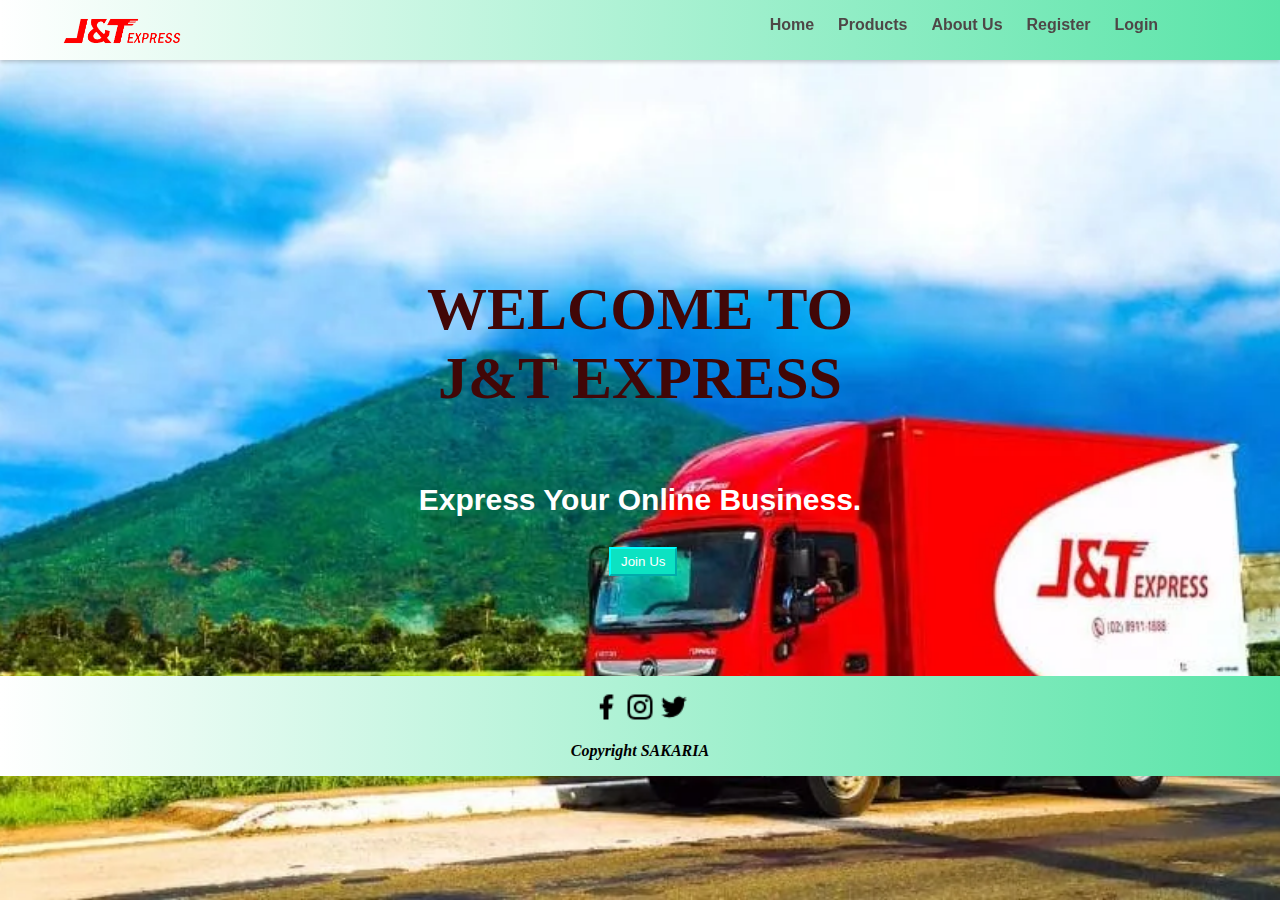
<file: index.html>
<!DOCTYPE html>
<html lang="en">
<head>
    <meta charset="UTF-8">
    <meta http-equiv="X-UA-Compatible" content="IE=edge">
    <meta name="viewport" content="width=device-width, initial-scale=1.0">
    <link rel="stylesheet" href="style.css">
    <title>Tugas UAS</title>
</head>
<body>
    <nav>

        <input type="checkbox" id="nav-button">
        <label for="nav-button">&#9776</label>
        <div class="logo">
            <img src="download-removebg-preview.png" alt="">
        </div>

        <ul>
            <li><a href="index.html">Home</a></li>
            <li><a href="Products.html">Products</a>
                <ul class="dropdown">
                    <li><a href="">Cek Tarif</a></li>
                    <li><a href="">Lacak Paket</a></li>
                    <li><a href="">Cari Drop Point</a></li>
                </ul>
            </li>
            <li><a href="about.html">About Us</a></li>
            <li><a href="register.html">Register</a></li>
            <li><a href="login.html">Login</a></li>
        </ul>
        
    </nav>
    <div class="container">
        <header>
            <h1>WELCOME TO<br> J&T EXPRESS</h1>
            <h3>
                Express Your Online Business.
            </h3>
            <button><a href="register.html">Join Us</a></button>
        </header>

        <footer>
            <p align="center">
                <a href="http://facebook.com" target="_balnk"><img src="facebook-fill.png" width="40" height="40"></a>
                <a href="http://instagram.com" target="_balnk"><img src="instagram-line.png" width="40" height="40"></a>
                <a href="http://twitter.com" target="_balnk"><img src="twitter-fill.png" width="40" height="40"></a>   
            </p>
            <p align="center"><strong><em> Copyright <b>SAKARIA</b></s></strong></p>
        </footer>
    </div>

</body>
</html>
</file>
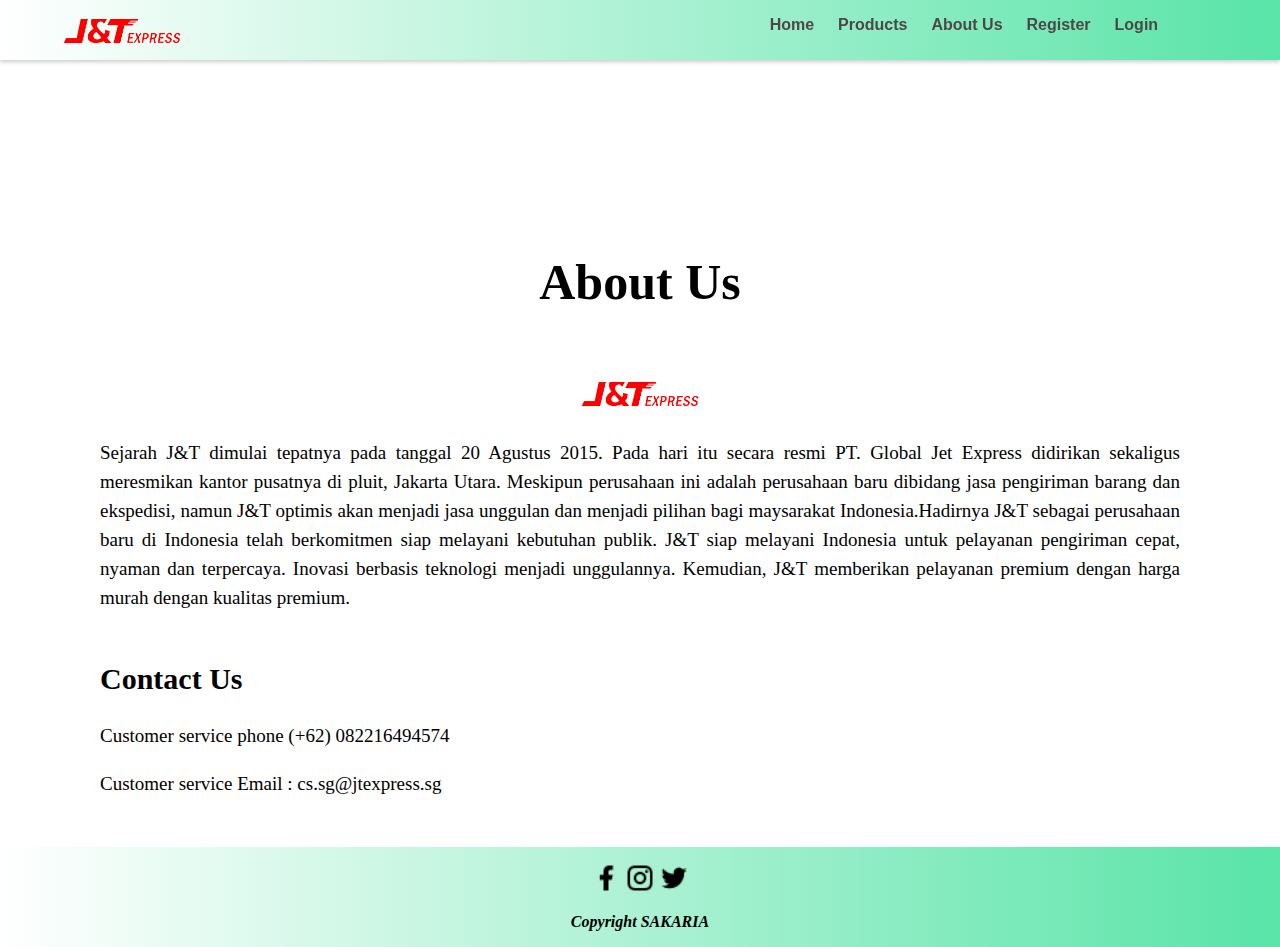
<file: about.html>
<!DOCTYPE html>
<html lang="en">
<head>
    <meta charset="UTF-8">
    <meta http-equiv="X-UA-Compatible" content="IE=edge">
    <meta name="viewport" content="width=device-width, initial-scale=1.0">
    <title>Tugas UAS</title>
    <link rel="stylesheet" href="about.css">
    
</head>
<body>
    <nav>

        <input type="checkbox" id="nav-button">
        <label for="nav-button">&#9776</label>
        <div class="logo">
            <img src="download-removebg-preview.png" alt="">
        </div>

        <ul>
            <li><a href="index.html">Home</a></li>
            <li><a href="Products.html">Products</a>
                <ul class="dropdown">
                    <li><a href="">Cek Tarif</a></li>
                    <li><a href="">Lacak Paket</a></li>
                    <li><a href="">Cari Drop Point</a></li>
                </ul>
            </li>
            <li><a href="about.html">About Us</a></li>
            <li><a href="register.html">Register</a></li>
            <li><a href="login.html">Login</a></li>
        </ul>
        
    </nav>
    <div class="container">
        <header>
            <h1>
              About Us
            </h1>
            <img src="download-removebg-preview.png">
            <p>
              Sejarah J&T dimulai tepatnya pada tanggal 20 Agustus 2015. Pada hari itu secara resmi PT. Global Jet Express didirikan sekaligus meresmikan kantor pusatnya di pluit, Jakarta Utara. Meskipun perusahaan ini adalah perusahaan baru dibidang jasa pengiriman barang dan ekspedisi, namun J&T optimis akan menjadi jasa unggulan dan menjadi pilihan bagi maysarakat Indonesia.Hadirnya J&T sebagai perusahaan baru di Indonesia telah berkomitmen siap melayani kebutuhan publik. J&T siap melayani Indonesia untuk pelayanan pengiriman cepat, nyaman dan terpercaya. Inovasi berbasis teknologi menjadi unggulannya. Kemudian, J&T memberikan pelayanan premium dengan harga murah dengan kualitas premium.
            </p>
            <h2>
              Contact Us
            </h2>
            <p>
              Customer service phone (+62) 082216494574 
            </p>
            <p>
              Customer service Email : cs.sg@jtexpress.sg
            </p>
          </header>
          
          <footer>
              <p align="center" >
                  <a href="http://facebook.com" target="_balnk"><img src="facebook-fill.png" width="40" height="40"></a>
                    <a href="http://instagram.com" target="_balnk"><img src="instagram-line.png" width="40" height="40"></a>
                      <a href="http://twitter.com" target="_balnk"><img src="twitter-fill.png" width="40" height="40"></a>
                     
                </p>
                      <p align="center"><strong><em> Copyright <b>SAKARIA</b></s></strong></p>
          </footer>
    </div>


</body>
</html>
</body>
</html>
</file>
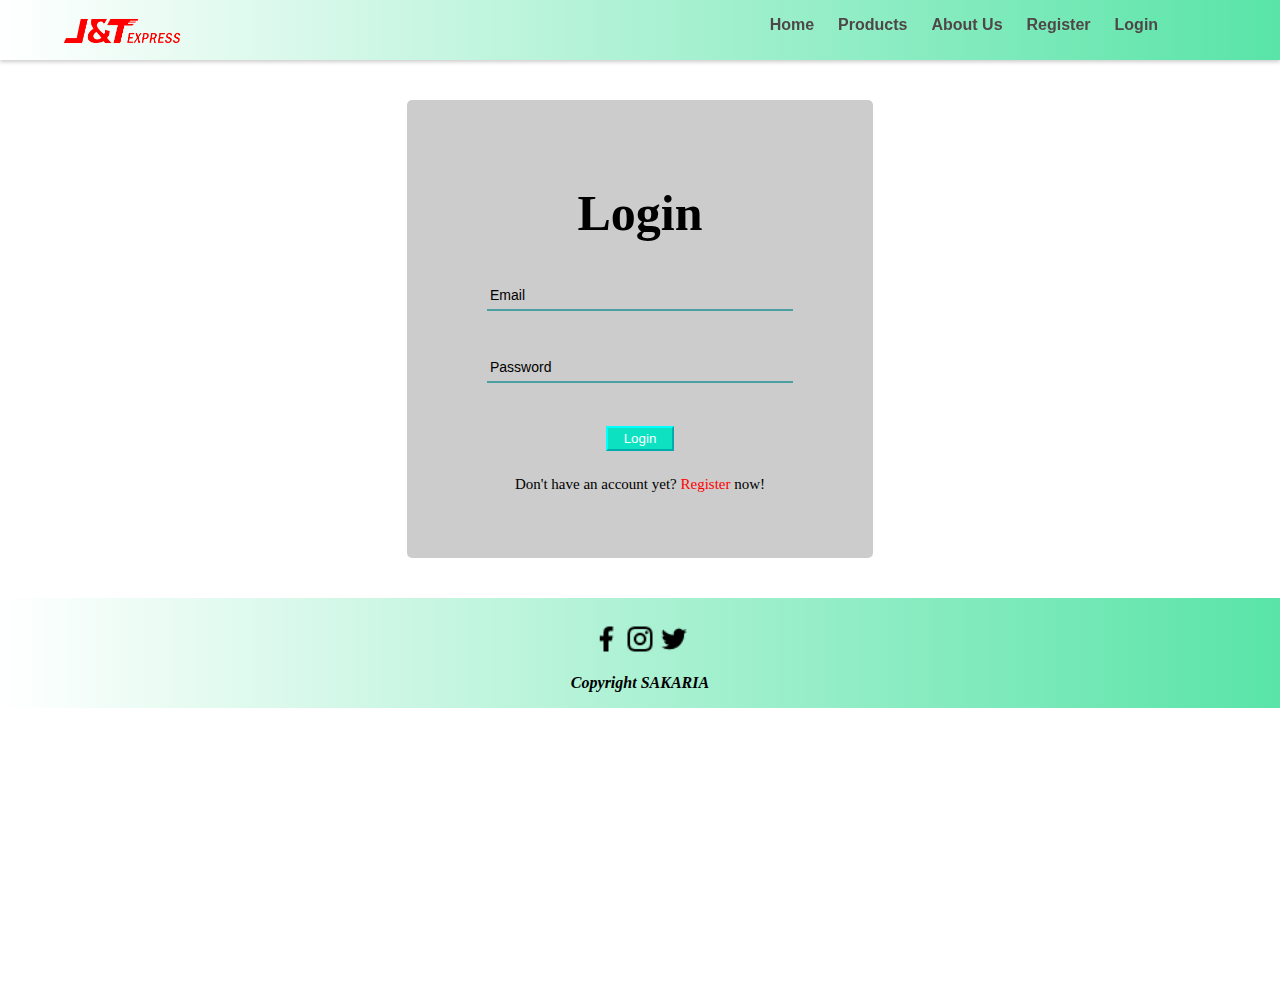
<file: login.html>
<!DOCTYPE html>
<html lang="en">
<head>
    <meta charset="UTF-8">
    <meta http-equiv="X-UA-Compatible" content="IE=edge">
    <meta name="viewport" content="width=device-width, initial-scale=1.0">
    <title>Tugas UAS</title>
    <link rel="stylesheet" href="login.css">
</head>
<body>
    <nav>

        <input type="checkbox" id="nav-button">
        <label for="nav-button">&#9776</label>
        <div class="logo">
            <img src="download-removebg-preview.png" alt="">
        </div>

        <ul>
            <li><a href="index.html">Home</a></li>
            <li><a href="Products.html">Products</a>
                <ul class="dropdown">
                    <li><a href="">Cek Tarif</a></li>
                    <li><a href="">Lacak Paket</a></li>
                    <li><a href="">Cari Drop Point</a></li>
                </ul>
            </li>
            <li><a href="about.html">About Us</a></li>
            <li><a href="register.html">Register</a></li>
            <li><a href="login.html">Login</a></li>
        </ul>
        
    </nav>
    <header>
        <div class="container">
            <form name="fform" onsubmit="return login()">
                <h1>
                    Login
                </h1>
                <input type="email" name="email" id="email" placeholder="Email">
                <br>
                <input type="password" name="password" id="password" placeholder="Password">
                <br>

                <button type="submit">
                    <a href="#">Login</a>
                </button>
                <p>
                    Don't have an account yet? <a href="register.html">Register</a> now!
                </p>
            </form>
        </div>
    </header>
    <footer>
        <p align="center" >
            <a href="http://facebook.com" target="_balnk"><img src="facebook-fill.png" width="40" height="40"></a>
              <a href="http://instagram.com" target="_balnk"><img src="instagram-line.png" width="40" height="40"></a>
                <a href="http://twitter.com" target="_balnk"><img src="twitter-fill.png" width="40" height="40"></a>       
        </p>
        <p align="center"><strong><em> Copyright <b>SAKARIA</b></s></strong></p>
    </footer>
    <script src="app.js"></script>
</body>
</html>
</file>
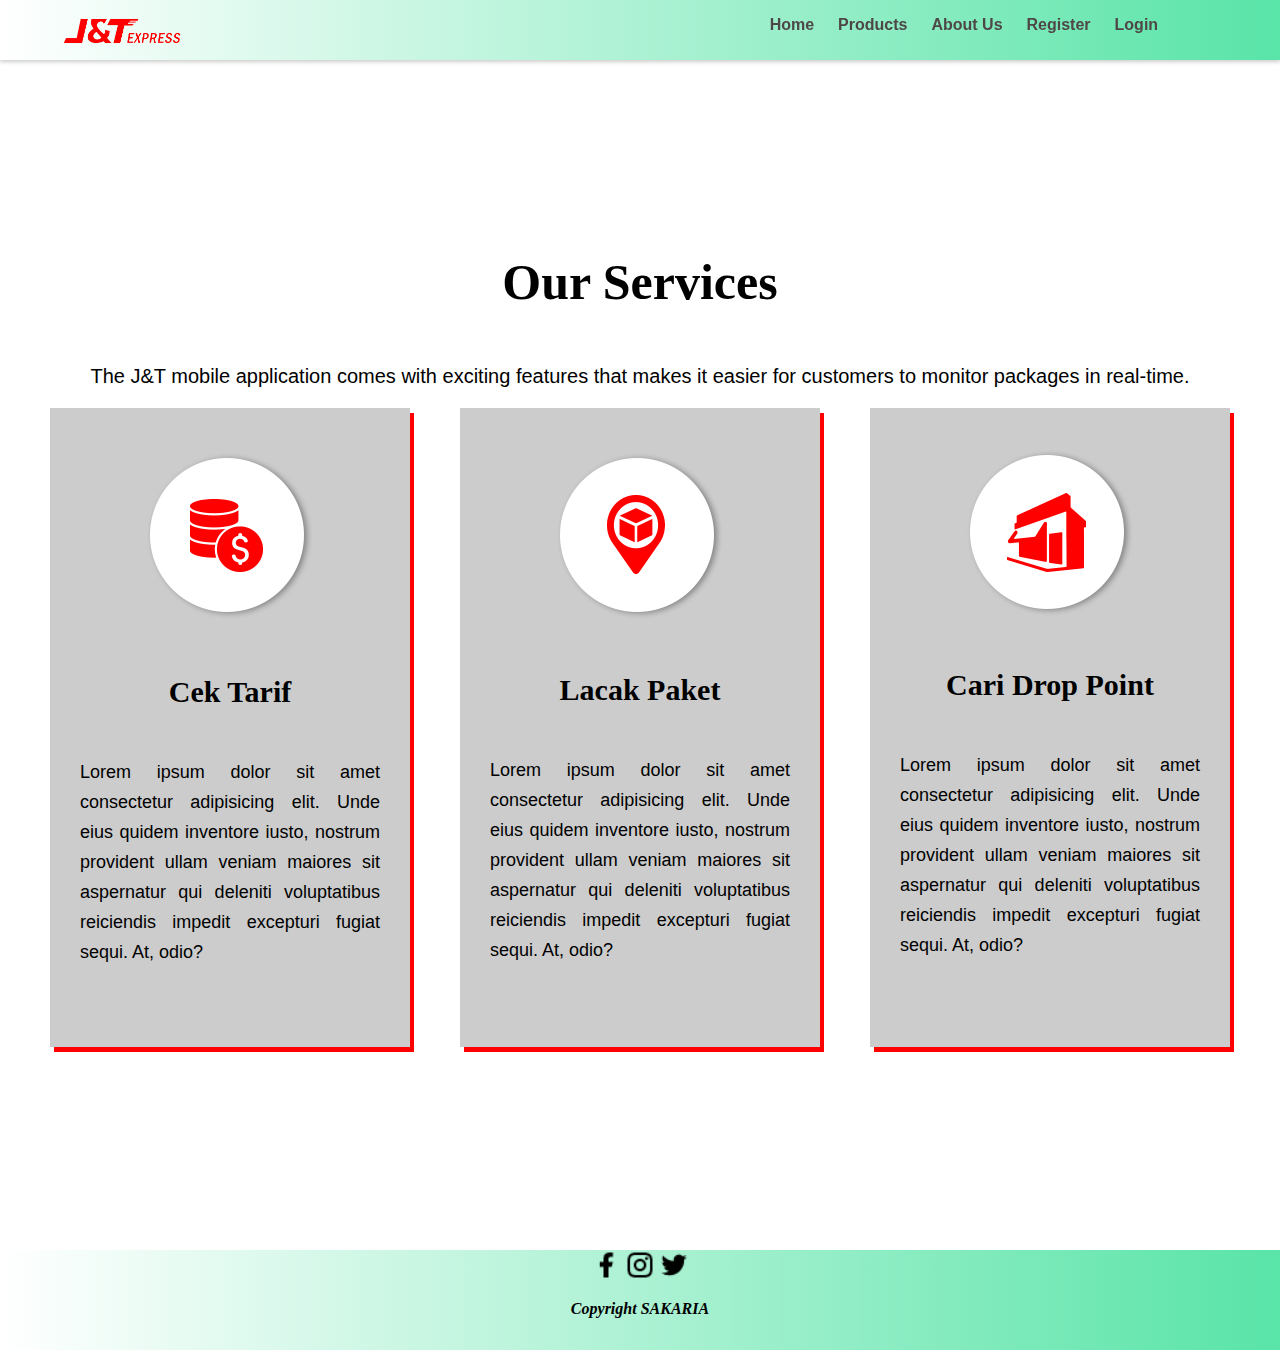
<file: Products.html>
<!DOCTYPE html>
<html lang="en">
<head>
    <meta charset="UTF-8">
    <meta http-equiv="X-UA-Compatible" content="IE=edge">
    <meta name="viewport" content="width=device-width, initial-scale=1.0">
    <title>Tugas Uas</title>
    <link rel="stylesheet" href="product.css">
</head>
<body>
    <nav>

        <input type="checkbox" id="nav-button">
        <label for="nav-button">&#9776</label>
        <div class="logo">
            <img src="download-removebg-preview.png" alt="">
        </div>

        <ul>
            <li><a href="index.html">Home</a></li>
            <li><a href="Products.html">Products</a>
                <ul class="dropdown">
                    <li><a href="">Cek Tarif</a></li>
                    <li><a href="">Lacak Paket</a></li>
                    <li><a href="">Cari Drop Point</a></li>
                </ul>
            </li>
            <li><a href="about.html">About Us</a></li>
            <li><a href="register.html">Register</a></li>
            <li><a href="login.html">Login</a></li>
        </ul>
        
    </nav>
    <div class="container">
        <header>
            <h1>
                Our Services
            </h1>

            <p>
                The J&T mobile application comes with exciting features that makes it easier for customers to monitor packages in real-time.
            </p>
            <div class="box">
                <div class="box1">
                    <img src="index_2_1.png" alt="" srcset="">
                    <h3>Cek Tarif</h3>
                    <p>
                        Lorem ipsum dolor sit amet consectetur adipisicing elit. Unde eius quidem inventore iusto, nostrum provident ullam veniam maiores sit aspernatur qui deleniti voluptatibus reiciendis impedit excepturi fugiat sequi. At, odio?
                    </p>
                </div>
                <div class="box1">
                    <img src="index_2_2.png" alt="" srcset="">
                    <h3>Lacak Paket</h3>
                    <p>
                        Lorem ipsum dolor sit amet consectetur adipisicing elit. Unde eius quidem inventore iusto, nostrum provident ullam veniam maiores sit aspernatur qui deleniti voluptatibus reiciendis impedit excepturi fugiat sequi. At, odio?
                    </p>
                </div>
                <div class="box1">
                    <img src="index_2_3.png" alt="" srcset="">
                    <h3>Cari Drop Point</h3>
                    <p>
                        Lorem ipsum dolor sit amet consectetur adipisicing elit. Unde eius quidem inventore iusto, nostrum provident ullam veniam maiores sit aspernatur qui deleniti voluptatibus reiciendis impedit excepturi fugiat sequi. At, odio?
                    </p>
                </div>
            </div>
        </header>
    </div>
    <footer>
       
            <p align="center" >
                <a href="http://facebook.com" target="_balnk"><img src="facebook-fill.png" width="40" height="40"></a>
                  <a href="http://instagram.com" target="_balnk"><img src="instagram-line.png" width="40" height="40"></a>
                    <a href="http://twitter.com" target="_balnk"><img src="twitter-fill.png" width="40" height="40"></a>
                   
              </p>
                    <p align="center"><strong><em> Copyright <b>SAKARIA</b></s></strong></p>
        </footer>
    
</body>
</html>
</file>
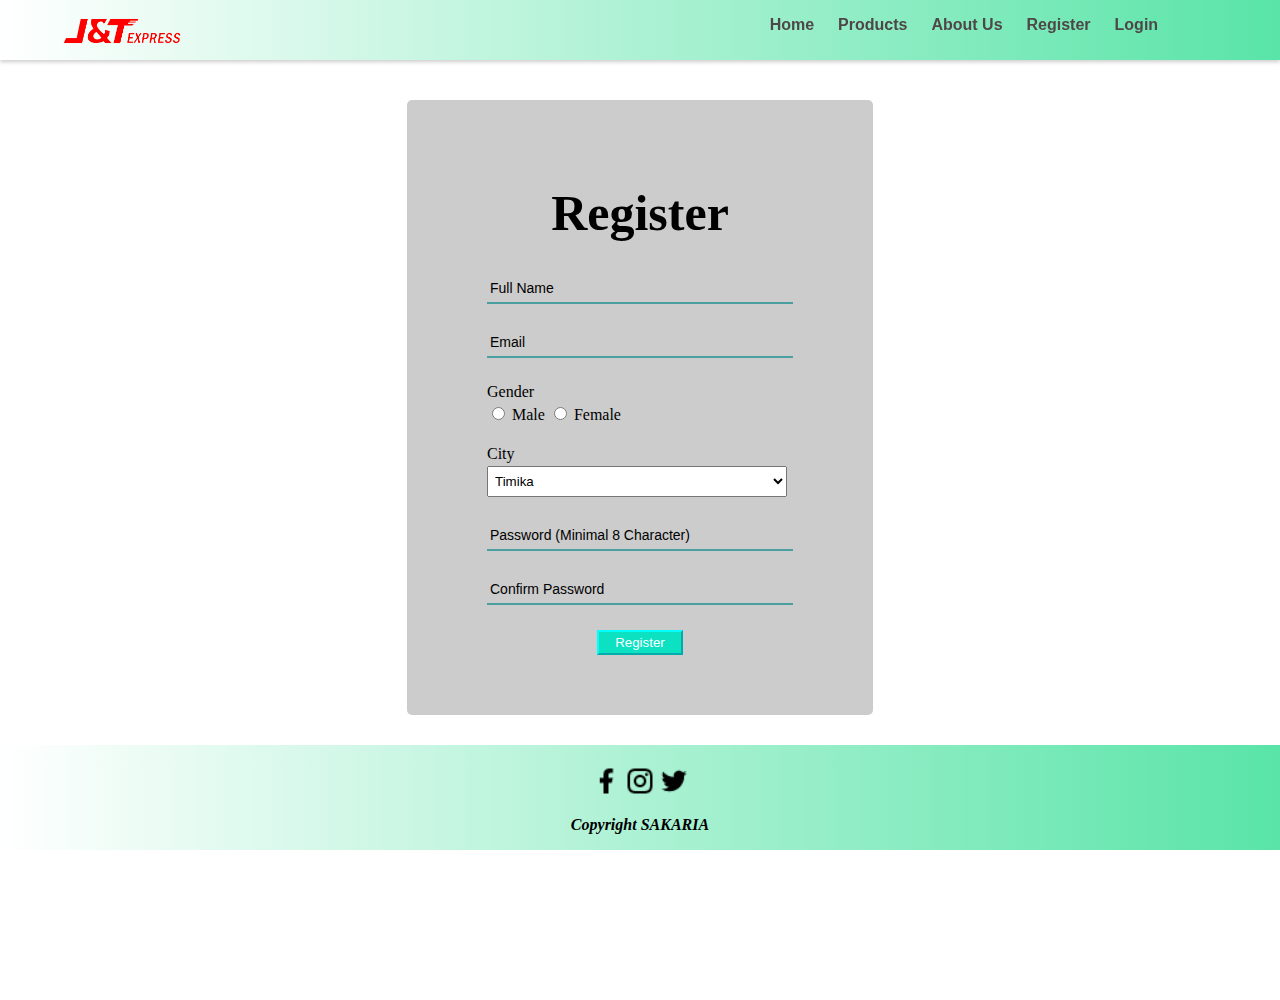
<file: register.html>
<!DOCTYPE html>
<html lang="en">
<head>
    <meta charset="UTF-8">
    <meta http-equiv="X-UA-Compatible" content="IE=edge">
    <meta name="viewport" content="width=device-width, initial-scale=1.0">
    <title>Tugas UAS</title>
    <link rel="stylesheet" href="register.css">
</head>
<body>
    <nav>
    
        <input type="checkbox" id="nav-button">
        <label for="nav-button">&#9776</label>
        <div class="logo">
            <img src="download-removebg-preview.png" alt="">
        </div>
    
        <ul>
            <li><a href="index.html">Home</a></li>
            <li><a href="Products.html">Products</a>
                <ul class="dropdown">
                    <li><a href="">Cek Tarif</a></li>
                    <li><a href="">Lacak Paket</a></li>
                    <li><a href="">Cari Drop Point</a></li>
                </ul>
            </li>
            <li><a href="about.html">About Us</a></li>
            <li><a href="register.html">Register</a></li>
            <li><a href="login.html">Login</a></li>
        </ul>
        
    </nav>
    <header>
        <div class="container">
            <div class="box">
                <h1>
                    Register
                </h1>
                <form name="fform" onsubmit="return register()">
                    <input type="text" name="fullname" id="fullname" placeholder="Full Name">
                    <br>
                    <input type="email" name="email" id="email" placeholder="Email">
    
                    <label for="gender" id="label">Gender</label>
                    <input type="radio" name="gender" id="gender"> Male
                    <input type="radio" name="gender" id="gender"> Female
                    <br>
    
                    <label for="city" id="label">City</label>
                    <select name="city" id="city">
                        <option>Timika</option>
                        <option>Jayapura</option>
                        <option>Merauke</option>
                    </select>
                    <br>
                    <input type="password" name="password" id="password" placeholder="Password (Minimal 8 Character)">
                    <br>
                    <input type="password" name="confirm" id="confirm" placeholder="Confirm Password">
                    <br>

                    <div class="btn">
                        <button type="submit">
                            <a href="#">Register</a>
                        </button>
                    </div>
                </form>
            </div>
        </div>
    </header>
    <footer>
        <p align="center" >
            <a href="http://facebook.com" target="_balnk"><img src="facebook-fill.png" width="40" height="40"></a>
              <a href="http://instagram.com" target="_balnk"><img src="instagram-line.png" width="40" height="40"></a>
                <a href="http://twitter.com" target="_balnk"><img src="twitter-fill.png" width="40" height="40"></a>       
        </p>
        <p align="center"><strong><em> Copyright <b>SAKARIA</b></s></strong></p>
    </footer>
    <script src="app.js"></script>
</body>
</html>
</file>
<file: style.css>
html,
body{
    margin: 0;
    padding-top: 0;
    height: 100%;
}
.container {
    display: flex;
    flex-direction: column;
    align-items: center;
    justify-content: center;
    width: 100%;
    height: 100%;
    background-image: url(background-1.jpg);
    background-size: cover;
    background-position: center;
}
.container header h1 {
    padding-top: 60px;
    text-align: center;
    color: #410707;
    font-size: 60px;
    
}
.container header h3 {
    color: white;
    font-size: 30px;
    font-family: Arial, Helvetica, sans-serif;
    text-align: center;
    padding-top: 30px;
}

.container header button {
    background-color: rgb(12, 226, 194);
    border-color: aqua;
    margin-left: 43%;
    padding: 5px 10px;
    margin-bottom: 100px;
}

.container header button a {
    color: white;
    text-decoration: none;
    font-weight: 500;
}

footer {
    background:  linear-gradient(to right, #ffffff, #59e4a8);
    height: 100px;
    width: 100%;
    margin-bottom: -50px;
}

nav{
    overflow: hidden;
    width: 100%;
    background: linear-gradient(to right, #ffffff, #59e4a8);
    position: fixed;
    top: 0;
    height: 60px;
    display: flex;
    justify-content: space-around;
    box-shadow: 0 2px 4px 0 rgba(0, 0, 0, .2);
}

nav .logo{
    font-size: 1.rem;
    width: 30%;
    left: -50px;
    position: relative;
    top: -18px;

}

nav .logo img{
    padding-top: 35px;
    width: 120px;
}

nav li{
    display: inline;

}

nav a{
    text-decoration: none;
    color: rgb(78, 71, 71);
    font-family: Arial, Helvetica, sans-serif;
    padding: 0px 10px;
    font-weight: bold;
    transition: 0.15s;
}

nav a:hover{
    color: aliceblue;
}

#nav-button{
    display: none;
    
}
label{
    display: none;
}

@media only screen and (max-width: 736px) and (orientation:portrait) {

    nav{
        align-items: center;
    }
    nav .logo{
        width: 30%;
        position: absolute;
        left: 0px;
    }
    nav .logo img{
        padding: 35px 10px;
    }
    nav ul{
        position: fixed;
        top: 44px;
        width: 100%;
        background: #cdf7e5;
        max-height: 0;
        overflow: hidden;
    }
    nav li{
        display: block;
        width: 100%;
        padding: 5px;
    }
    nav a{
        width: 100%;
        display: block;
    }

    nav li:hover{
        background: darkcyan;
    }
    label{
        display: block;
        padding: 0px 10px;
        font-size: 30px;
        cursor: pointer;
        position: absolute;
        right: 2%;
    }
    label:hover{
        color: white;
    }

    nav #nav-button:checked~ul{
        max-height: 100%;
        transition: all 1s ease-out;
    }
    
}

nav ul li .dropdown{
    display: none;
    margin-left: 55px;
    margin-top: 5px;
}
nav ul li:hover .dropdown{
    display: block;
    background: linear-gradient(to right, #ffffff, #59e4a8);
    position: fixed;
    padding: 10px;
}
nav ul li:hover .dropdown li {
    display: block;
    margin: 10px 0px;
    line-height: 20px;
}
footer p img{
    width: 30px;
    height: 30px;
}
</file>
<file: about.css>
html,
body{
    margin: 0;
    padding-top: 0;
    height: 100%;
}
.container {
    display: flex;
    flex-direction: column;
    align-items: center;
    justify-content: center;
    width: 100%;
    height: 100%;
}

/*  */

footer {
    background: linear-gradient(to right, #ffffff, #59e4a8);
    height: 100px;
    width: 100%;
    margin-top: 30px;
}

nav{
    overflow: hidden;
    width: 100%;
    background: linear-gradient(to right, #ffffff, #59e4a8);
    position: fixed;
    top: 0;
    height: 60px;
    display: flex;
    justify-content: space-around;
    box-shadow: 0 2px 4px 0 rgba(0, 0, 0, .2);
}

nav .logo{
    font-size: 1.rem;
    width: 30%;
    left: -50px;
    position: relative;
    top: -18px;

}

nav .logo img{
    padding-top: 35px;
    width: 120px;
}

nav li{
    display: inline;

}

nav a{
    text-decoration: none;
    color: rgb(78, 71, 71);
    font-family: Arial, Helvetica, sans-serif;
    padding: 0px 10px;
    font-weight: bold;
    transition: 0.15s;
}

nav a:hover{
    color: aliceblue;
}

#nav-button{
    display: none;
    
}
label{
    display: none;
}

@media only screen and (max-width: 736px) and (orientation:portrait) {

    nav{
        align-items: center;
    }
    nav .logo{
        width: 30%;
        position: absolute;
        left: 0px;
    }
    nav .logo img{
        padding: 35px 10px;
    }
    nav ul{
        position: fixed;
        top: 44px;
        width: 100%;
        background: #cdf7e5;
        max-height: 0;
        overflow: hidden;
    }
    nav li{
        display: block;
        width: 100%;
        padding: 5px;
    }
    nav a{
        width: 100%;
        display: block;
    }

    nav li:hover{
        background: darkcyan;
    }
    label{
        display: block;
        padding: 0px 10px;
        font-size: 30px;
        cursor: pointer;
        position: absolute;
        right: 2%;
    }
    label:hover{
        color: white;
    }

    nav #nav-button:checked~ul{
        max-height: 100%;
        transition: all 1s ease-out;
    }
    
}

nav ul li .dropdown{
    display: none;
    margin-left: 55px;
    margin-top: 5px;
}
nav ul li:hover .dropdown{
    display: block;
    background: linear-gradient(to right, #ffffff, #59e4a8);
    position: fixed;
    padding: 10px;
}
nav ul li:hover .dropdown li {
    display: block;
    margin: 10px 0px;
    line-height: 20px;
}

.container header h1{
    text-align: center;
    font-size: 50px;
    margin-top: 300px;
}
.container header img {
    padding-top: 35px;
    width: 120px;
    margin-bottom: 30px;
    display: block;
    margin-left: auto;
    margin-right: auto;

}
.container header p{
    padding: 0px 100px ;
    text-align: justify;
    font-size: 19px;
    line-height: 29px;
}
.container header h2{
    padding: 0px 100px;
    margin-top: 50px;
    font-size: 30px;
}
footer p img{
    width: 30px;
    height: 30px;
    
}
</file>
<file: login.css>
html,
body{
    margin: 0;
    padding-top: 0;
    height: 100%;
}
.container {
    display: flex;
    flex-direction: column;
    align-items: center;
    justify-content: center;
    width: 100%;
    height: 100%;
}

/*  */

footer {
    background: linear-gradient(to right, #ffffff, #59e4a8);
    height: 100px;
    width: 100%;
    margin-top: 30px;
    padding-top: 10px;
}

footer p img{
    width: 30px;
    height: 30px;
}

nav{
    overflow: hidden;
    width: 100%;
    background: linear-gradient(to right, #ffffff, #59e4a8);
    position: fixed;
    top: 0;
    height: 60px;
    display: flex;
    justify-content: space-around;
    box-shadow: 0 2px 4px 0 rgba(0, 0, 0, .2);
}

nav .logo{
    font-size: 1.rem;
    width: 30%;
    left: -50px;
    position: relative;
    top: -18px;

}

nav .logo img{
    padding-top: 35px;
    width: 120px;
}

nav li{
    display: inline;

}

nav a{
    text-decoration: none;
    color: rgb(78, 71, 71);
    font-family: Arial, Helvetica, sans-serif;
    padding: 0px 10px;
    font-weight: bold;
    transition: 0.15s;
}

nav a:hover{
    color: aliceblue;
}

#nav-button{
    display: none;
    
}
label{
    display: none;
}

@media only screen and (max-width: 736px) and (orientation:portrait) {

    nav{
        align-items: center;
    }
    nav .logo{
        width: 30%;
        position: absolute;
        left: 0px;
    }
    nav .logo img{
        padding: 35px 10px;
    }
    nav ul{
        position: fixed;
        top: 44px;
        width: 100%;
        background: #cdf7e5;
        max-height: 0;
        overflow: hidden;
    }
    nav li{
        display: block;
        width: 100%;
        padding: 5px;
    }
    nav a{
        width: 100%;
        display: block;
    }

    nav li:hover{
        background: darkcyan;
    }
    label{
        display: block;
        padding: 0px 10px;
        font-size: 30px;
        cursor: pointer;
        position: absolute;
        right: 2%;
    }
    label:hover{
        color: white;
    }

    nav #nav-button:checked~ul{
        max-height: 100%;
        transition: all 1s ease-out;
    }
    
}

nav ul li .dropdown{
    display: none;
    margin-left: 55px;
    margin-top: 5px;
}
nav ul li:hover .dropdown{
    display: block;
    background: linear-gradient(to right, #ffffff, #59e4a8);
    position: fixed;
    padding: 10px;
}
nav ul li:hover .dropdown li {
    display: block;
    margin: 10px 0px;
    line-height: 20px;
}

header {
    margin-top: 100px;
}
.container form {
    margin-bottom: 10px;
    display: flex;
    flex-direction: column;
    align-items: center;
    padding: 50px 80px;
    box-sizing: border-box;
    border-radius: 5px;
    background-color: rgba(0, 0, 0, .2);
}
.container form h1 {
    font-size: 50px;
    margin-bottom: 40px;
}
.container form input[type=email], input[type=password] {
    margin-bottom: 25px;
    width: 300px;
    padding: 6px 3px;
    border: none;
    outline: none;
    background: transparent;
    transition: 0.5s;
    border-bottom: 2px solid rgb(74, 160, 160);
}
.container form input[type=email]:focus, input[type=password]:focus {
    border-color: red;
}
::placeholder {
    color: black;
    font-size: 14px;
}
.container form button {
    padding: 3px 16px;
    background-color: rgb(12, 226, 194);
    border-color: cyan;
    margin-bottom: 10px;
}
.container form button a {
    color: white;
    text-decoration: none;
    font-weight: 500;
}
.container form p {
    font-size: 15px;
}
.container form p a {
    color: red;
    text-decoration: none;
}
</file>
<file: product.css>
html,
body{
    margin: 0;
    padding-top: 0;
    height: 100%;
}
.container {
    display: flex;
    flex-direction: column;
    align-items: center;
    justify-content: center;
    width: 100%;
    height: 100%;
    padding-top: 100px;
}

/*  */

footer {
    background: linear-gradient(to right, #ffffff, #59e4a8);
    height: 100px;
    width: 100%;
    margin-top: 30px;
}
footer p img{
    width: 30px;
    height: 30px;
}

nav{
    overflow: hidden;
    width: 100%;
    background: linear-gradient(to right, #ffffff, #59e4a8);
    position: fixed;
    top: 0;
    height: 60px;
    display: flex;
    justify-content: space-around;
    box-shadow: 0 2px 4px 0 rgba(0, 0, 0, .2);
}

nav .logo{
    font-size: 1.rem;
    width: 30%;
    left: -50px;
    position: relative;
    top: -18px;

}

nav .logo img{
    padding-top: 35px;
    width: 120px;
}

nav li{
    display: inline;

}

nav a{
    text-decoration: none;
    color: rgb(78, 71, 71);
    font-family: Arial, Helvetica, sans-serif;
    padding: 0px 10px;
    font-weight: bold;
    transition: 0.15s;
}

nav a:hover{
    color: aliceblue;
}

#nav-button{
    display: none;
    
}
label{
    display: none;
}

@media only screen and (max-width: 736px) and (orientation:portrait) {

    nav{
        align-items: center;
    }
    nav .logo{
        width: 30%;
        position: absolute;
        left: 0px;
    }
    nav .logo img{
        padding: 35px 10px;
    }
    nav ul{
        position: fixed;
        top: 44px;
        width: 100%;
        background: #cdf7e5;
        max-height: 0;
        overflow: hidden;
    }
    nav li{
        display: block;
        width: 100%;
        padding: 5px;
    }
    nav a{
        width: 100%;
        display: block;
    }

    nav li:hover{
        background: darkcyan;
    }
    label{
        display: block;
        padding: 0px 10px;
        font-size: 30px;
        cursor: pointer;
        position: absolute;
        right: 2%;
    }
    label:hover{
        color: white;
    }

    nav #nav-button:checked~ul{
        max-height: 100%;
        transition: all 1s ease-out;
    }
    
    header .box .box1 {
        grid-column: 1/4;
    }
}

nav ul li .dropdown{
    display: none;
    margin-left: 55px;
    margin-top: 5px;
}
nav ul li:hover .dropdown{
    display: block;
    background: linear-gradient(to right, #ffffff, #59e4a8);
    position: fixed;
    padding: 10px;
}
nav ul li:hover .dropdown li {
    display: block;
    margin: 10px 0px;
    line-height: 20px;
}
footer p img{
    width: 30px;
    height: 30px;
}
footer {
    background:  linear-gradient(to right, #ffffff, #59e4a8);
    height: 100px;
    width: 100%;
}
.container {
    margin-bottom: 250px;
}
header{
    padding-right: 50px;
    padding-left: 50px;
    display: flex;
    flex-direction: column;
    align-items: center;
    justify-content: center;
}
header h1{
    font-size: 50px;
    margin-top: 300px;
}
header p{
    font-size: 20px;
    font-family: Arial, Helvetica, sans-serif;
}
header .box{
    display: grid;
    gap: 50px;
    grid-template-columns: 1fr 1fr 1fr;
    margin-bottom: 100px;
}
header .box .box1{
    background-color: rgba(0, 0, 0, .2);
    box-shadow: red 4px 5px 0px;
    padding: 40px 30px;
    display: flex;
    flex-direction: column;
    align-items: center;
}
header .box .box1:hover{
    transform: translateX(5px) translateY(5px);
    box-shadow: red 7px 9px 0px;
}
header .box .box1 img {
    margin-bottom: 20px;
}
header .box .box1 h3 {
    font-size: 30px;
}
header .box .box1 p {
    text-align: justify;
    line-height: 30px;
    font-size: 18px;
    margin-bottom: 40px;
}
</file>
<file: register.css>
html,
body{
    margin: 0;
    padding-top: 0;
    height: 100%;
}
.container {
    display: flex;
    flex-direction: column;
    align-items: center;
    justify-content: center;
    width: 100%;
    height: 100%;
}

/*  */

footer {
    background: linear-gradient(to right, #ffffff, #59e4a8);
    height: 100px;
    width: 100%;
    margin-top: 30px;
    padding-top: 5px;
}

footer p img{
    width: 30px;
    height: 30px;
}

nav{
    overflow: hidden;
    width: 100%;
    background: linear-gradient(to right, #ffffff, #59e4a8);
    position: fixed;
    top: 0;
    height: 60px;
    display: flex;
    justify-content: space-around;
    box-shadow: 0 2px 4px 0 rgba(0, 0, 0, .2);
}

nav .logo{
    font-size: 1.rem;
    width: 30%;
    left: -50px;
    position: relative;
    top: -18px;

}

nav .logo img{
    padding-top: 35px;
    width: 120px;
}

nav li{
    display: inline;

}

nav a{
    text-decoration: none;
    color: rgb(78, 71, 71);
    font-family: Arial, Helvetica, sans-serif;
    padding: 0px 10px;
    font-weight: bold;
    transition: 0.15s;
}

nav a:hover{
    color: aliceblue;
}

#nav-button{
    display: none;
    
}
label{
    display: none;
}

@media only screen and (max-width: 736px) and (orientation:portrait) {

    nav{
        align-items: center;
    }
    nav .logo{
        width: 30%;
        position: absolute;
        left: 0px;
    }
    nav .logo img{
        padding: 35px 10px;
    }
    nav ul{
        position: fixed;
        top: 44px;
        width: 100%;
        background: #cdf7e5;
        max-height: 0;
        overflow: hidden;
    }
    nav li{
        display: block;
        width: 100%;
        padding: 5px;
    }
    nav a{
        width: 100%;
        display: block;
    }

    nav li:hover{
        background: darkcyan;
    }
    label{
        display: block;
        padding: 0px 10px;
        font-size: 30px;
        cursor: pointer;
        position: absolute;
        right: 2%;
    }
    label:hover{
        color: white;
    }

    nav #nav-button:checked~ul{
        max-height: 100%;
        transition: all 1s ease-out;
    }
    
}

nav ul li .dropdown{
    display: none;
    margin-left: 55px;
    margin-top: 5px;
}
nav ul li:hover .dropdown{
    display: block;
    background: linear-gradient(to right, #ffffff, #59e4a8);
    position: fixed;
    padding: 10px;
}
nav ul li:hover .dropdown li {
    display: block;
    margin: 10px 0px;
    line-height: 20px;
}
header {
    margin-top: 100px;
    margin-bottom: 15px;
}
.container .box {
    padding: 50px 80px;
    box-sizing: border-box;
    border-radius: 5px;
    background-color: rgba(0, 0, 0, .2);
}
.container .box h1 {
    font-size: 50px;
    text-align: center;
}
.container .box form input, select {
    margin-bottom: 25px;
}
.container .box form
input[type=text],
input[type=email],
input[type=password] {
    width: 300px;
    padding: 6px 3px;
    border: none;
    outline: none;
    background: transparent;
    transition: 0.5s;
    border-bottom: 2px solid rgb(74, 160, 160);
}
.container .box form select {
    width: 300px;
    padding: 6px 3px;
    outline: none;
}
.container .box form
select:focus,
input[type=text]:focus,
input[type=email]:focus,
input[type=password]:focus {
    border-color: red;
    background: transparent;
}

.container .box form .btn {
    display: flex;
    flex-direction: column;
    align-items: center;
}
.container .box form .btn button {
    padding: 3px 16px;
    background-color: rgb(12, 226, 194);
    border-color: cyan;
    margin-bottom: 10px;
}
.container .box form .btn button a {
    color: white;
    text-decoration: none;
    font-weight: 500;
}

#label {
    display: block;
    font-size: 16px;
    margin-bottom: 3px;
}
::placeholder {
    font-size: 14px;
    color: black;
}
</file>
